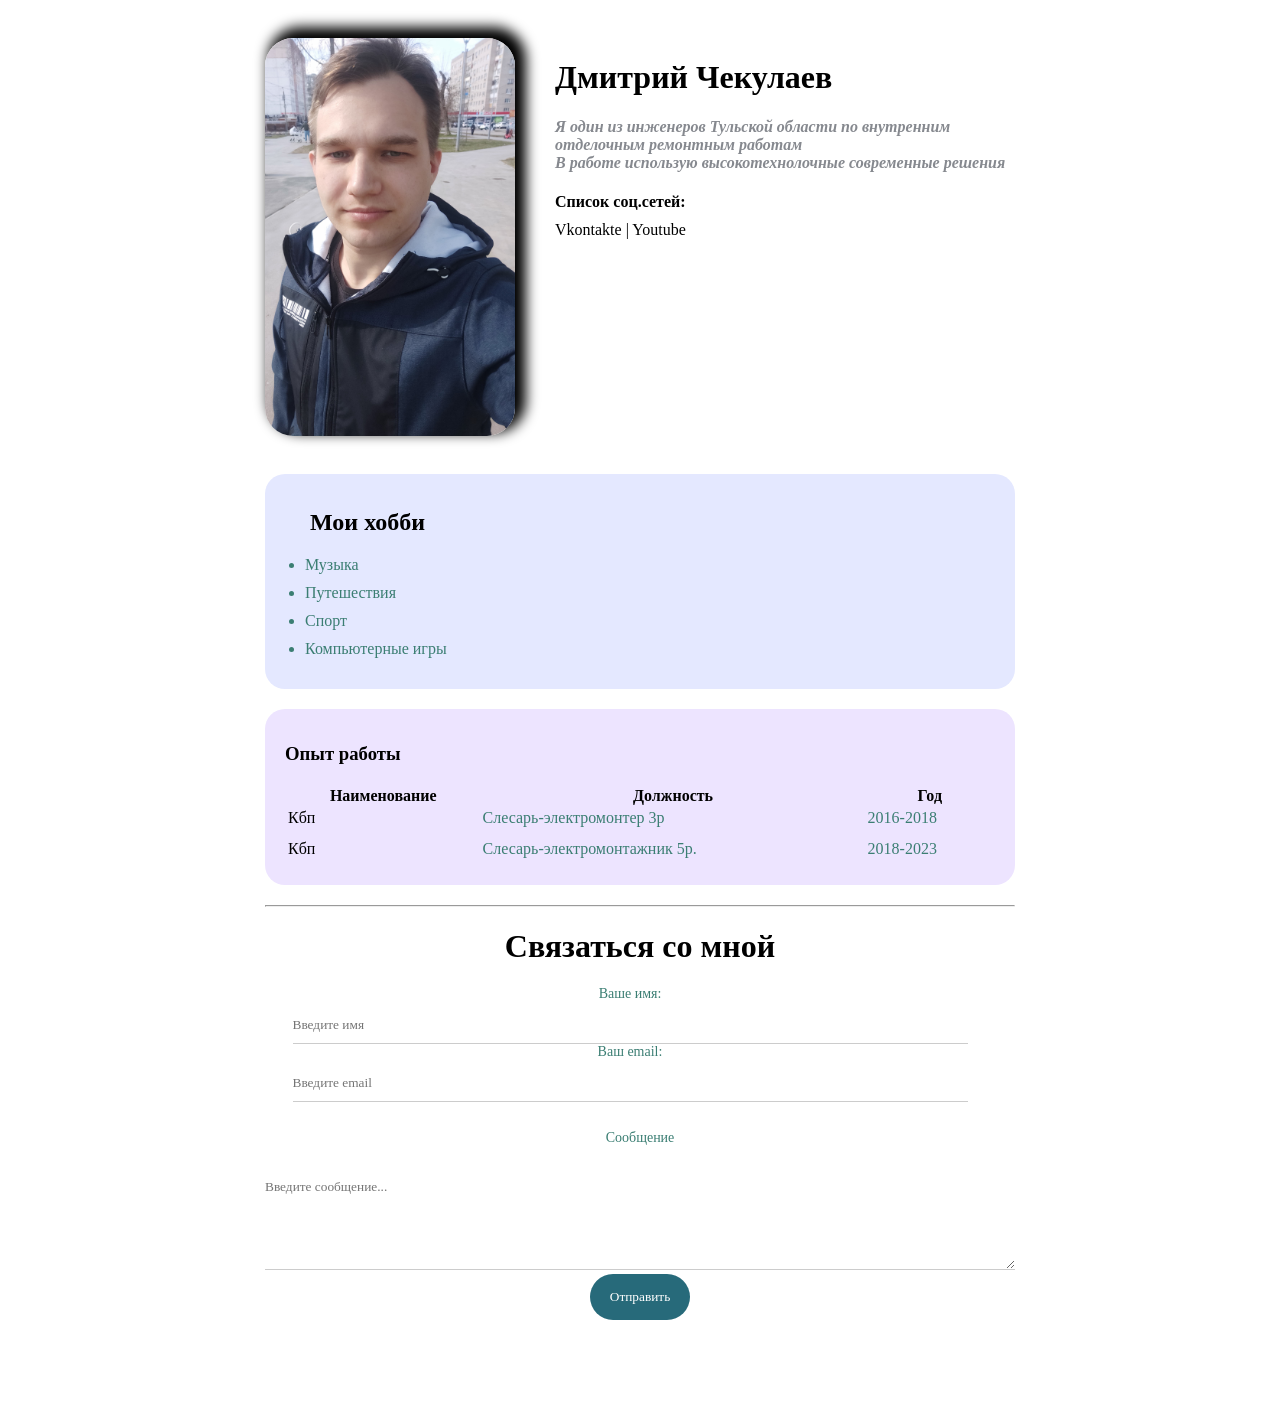
<file: index.html>
<!DOCTYPE html>
<html lang="ru">
<head>
    <meta charset="UTF-8">
    <meta name="viewport" content="width=device-width, initial-scale=1.0">
    <meta name="keywords" content="Электромонтажные работы, электромонтаж в Туле, Электрика в Туле, Электрика, Электрик Тула">
    <meta name="description" content="Это сайт для ремонтных работ по электрике в Туле">
    <link rel="stylesheet" href="styls.css">
    <title>Document</title>
    
<body>
    <div class="container">
   <div class="info">
    <img src="Моя фотография.jpeg" alt="Здесть мое фото" class="avatar">
    <div class="info-text">
    <h1>Дмитрий Чекулаев</h1>
    
    <p>Я один из <strong><em>инженеров</em></strong> Тульской области по внутренним отделочным ремонтным работам</p>
    <p>В работе использую <strong><em>высокотехнолочные</em></strong> современные решения</p>
    <h4>Список соц.сетей:
    </h4> <a href="https://vk.com/id74470293" target="_blank">Vkontakte</a> |
  <a href="https://studio.youtube.com/channel/UC7cUOigpmgECATiuqW4-Vdw" target="_blank">Youtube</a>  </p> 
    </p>
</div>
</div>
    <br>
    <div class="card bg-blue">
    <h2>Мои хобби</h2>
    <ul class="list">
        <li>Музыка</li>
        <li>Путешествия</li>
        <li>Спорт</li>
        <li>Компьютерные игры</li>
    </ul>
</div>
<div class="card bg-violet">
    <h3>Опыт работы</h3>
   <table class="table">
    <thead>
        <tr>
        <th>Наименование</th>
        <th>Должность</th>
        <th>Год</th>
    </tr>
    </thead>
    <tbody>
    <tr>
        <td>Кбп</td>
        <td>Слесарь-электромонтер 3р</td>
        <td>2016-2018</td>
    </tr>
    <tr>
        <td>Кбп</td>
        <td>Слесарь-электромонтажник 5р.</td>
        <td>2018-2023</td>
    </tr>
    
    </tbody>
    </table>
</div>
    <hr>
  
    <form action="/" class="form">
        <h1>Связаться со мной</h1>
        <div class="form-rom">
        <div class="form-group">
        <label for="text">Ваше имя:</label>
        <input type="text" id="text" placeholder="Введите имя">
    </div>
    <br>

    <div class="form-group">
        <label for="email">Ваш email:</label>
        <input type="email" id="email" placeholder="Введите email">
    </div>
</div>
    <br>
    <div class="form-group">
        <label for="message">Сообщение</label>
        <br>
        <textarea name="message" id="message" cols="80" rows="5" placeholder="Введите сообщение..."></textarea>
    </div>
    <input class="btn" type="submit" value="Отправить">
    </form>
</div>
    <br>
    <br>
    <br>
    <br>
    <br>
</html>
</file>
<file: styls.css>
<style>
@import url('https://fonts.googleapis.com/css2?family=Roboto:ital,wght@0,100..900;1,100..900&display=swap');
</style>

body {
    font-family: 'Courier New', Courier, monospace;
    font-size: 16px;
    font-weight: 400;
    background: #f1f1f1;
    color: #0f141e;
}

a {
    color: #000;
    text-decoration:none;
    }
    a:hover {
        text-decoration: underline;
    }
    :active {
        color: blue;
    }
.avatar {
    width: 250px;
    border-radius: 28px;
    box-shadow: 7px -7px 13px 4px rgba(0, 0, 0, 25);
}
.container {
    max-width: 750px;
    margin: auto;
    padding-top: 30px;
}
.info {
    margin-bottom: 20px;
    display: flex;
}

.info-text {
    margin-left: 40px;
}
.info-text p {
    font-style: italic;
    font-weight: bold;
    color: #86898f;
    margin: 0px;
}

.info-text h4 {
    margin-bottom: 10px;
}

@media (max-width: 650px) {
    .info {
        display: block;
        text-align: center;
    }
}
.card {
    border-radius: 20px;
    padding: 15px 20px;
    margin-bottom: 20px;
}

.card h2 {
 margin-bottom: 20px;
 margin-left: 25px;
}

.bg-blue {
    background: #e4e8ff;
}

.bg-violet {
    background: #ede4ff;
}

.bg-green {
    background: #e5ffe7;
}

.btn {
    background: #276a7a;
    padding: 15px 20px;
    border-radius: 40px;
    color: #fff;
    border: none;
    font-family: inherit;
    cursor: pointer;
}

.btn:hover {
    opacity: 0.8;
}

.list {
    padding: 0 20px;
}

.list li{
    color: #3b7e73;
    margin-bottom: 10px;
}

.table {
    width: 100%;
}

.table td {
    padding-bottom: 10px;
}

.table td:nth-child(2),
.table td:nth-child(3) {
    color: #3b7e73;
}

.form {
    text-align: center;
}

.form-rom {
    margin-bottom: 10px;
}

.form-rom .form-group {
    display: inline-block;
    margin-right: 20px;
    width: 90%;
}

.form-group label {
    display: block;
font-size: 14px;
color: #3b7e73;
}

.form-group input,
.form-group textarea {
     width: 100%;
box-sizing: border-box;
border: none;
background: transparent;
border-bottom: 1px solid #ccc;
color: #000;
padding: 15px 0 10px;
outline: none;
font-family: inherit;
}
</file>
